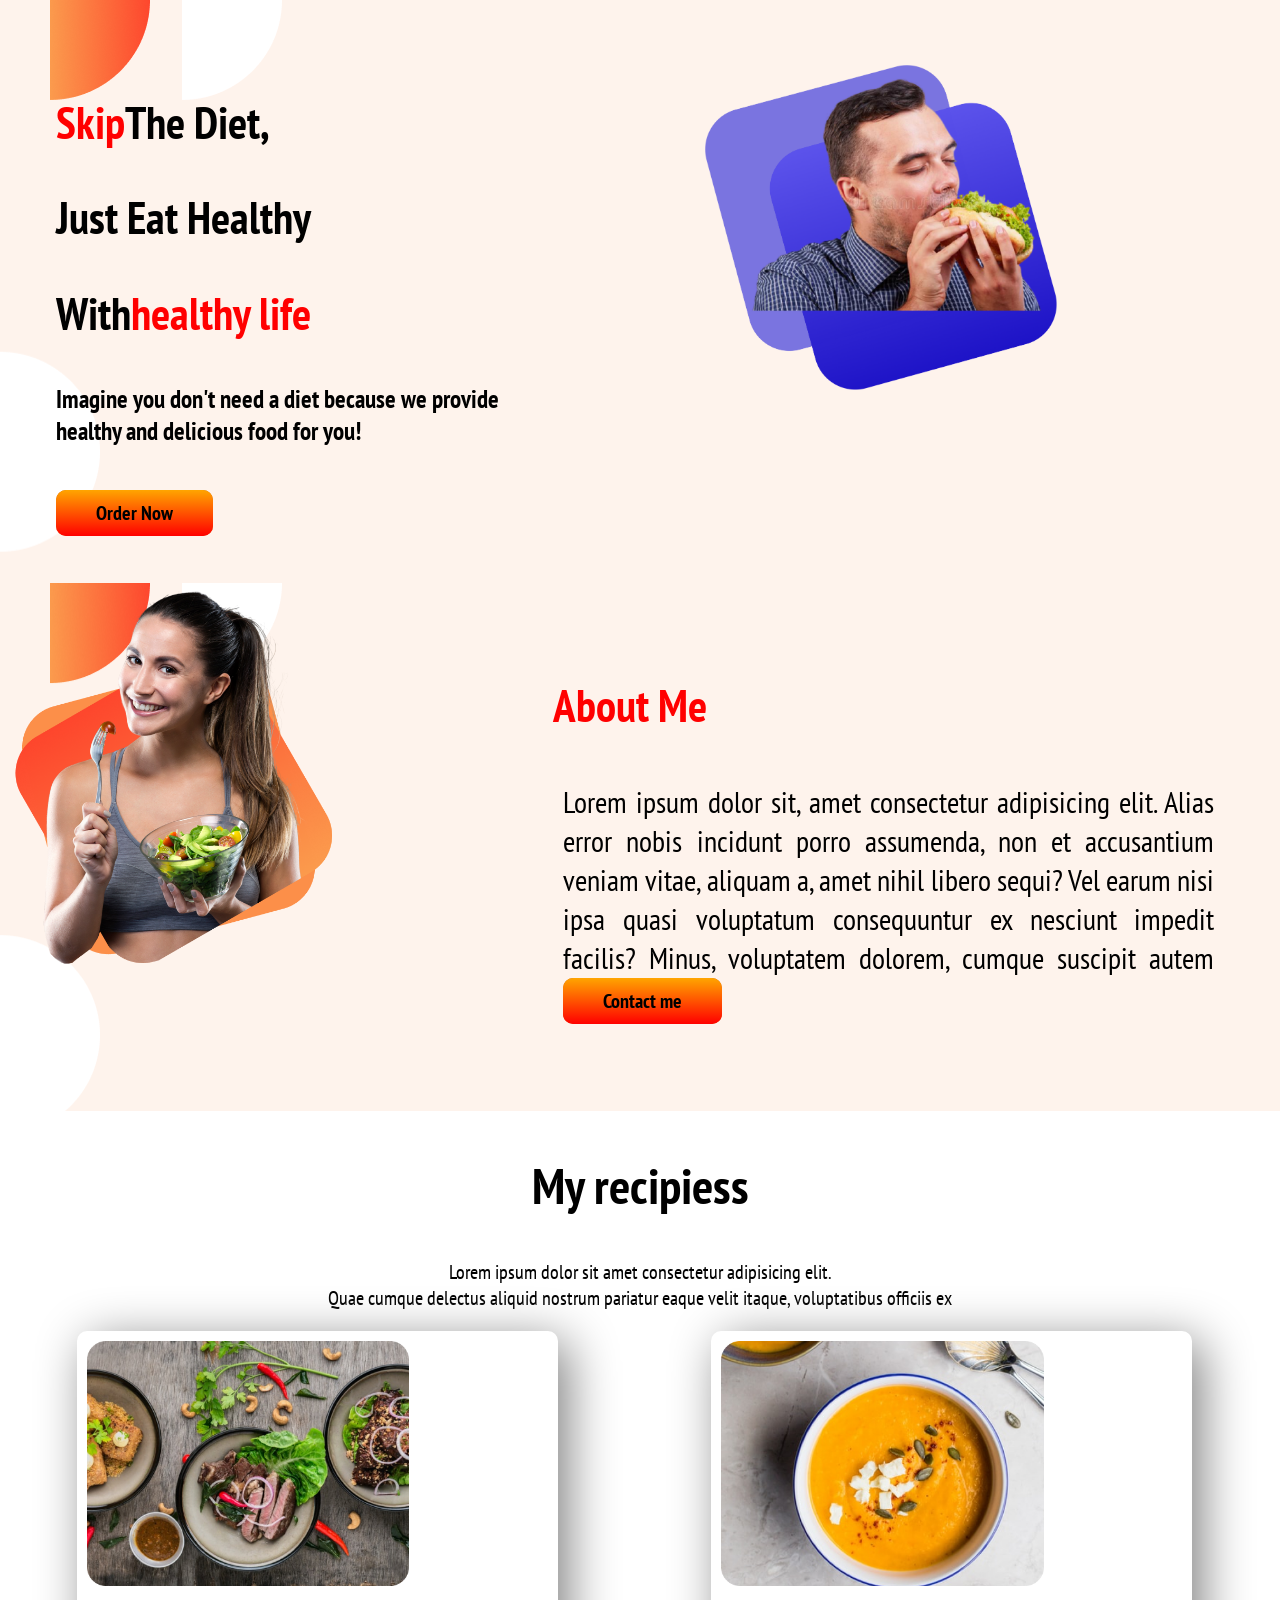
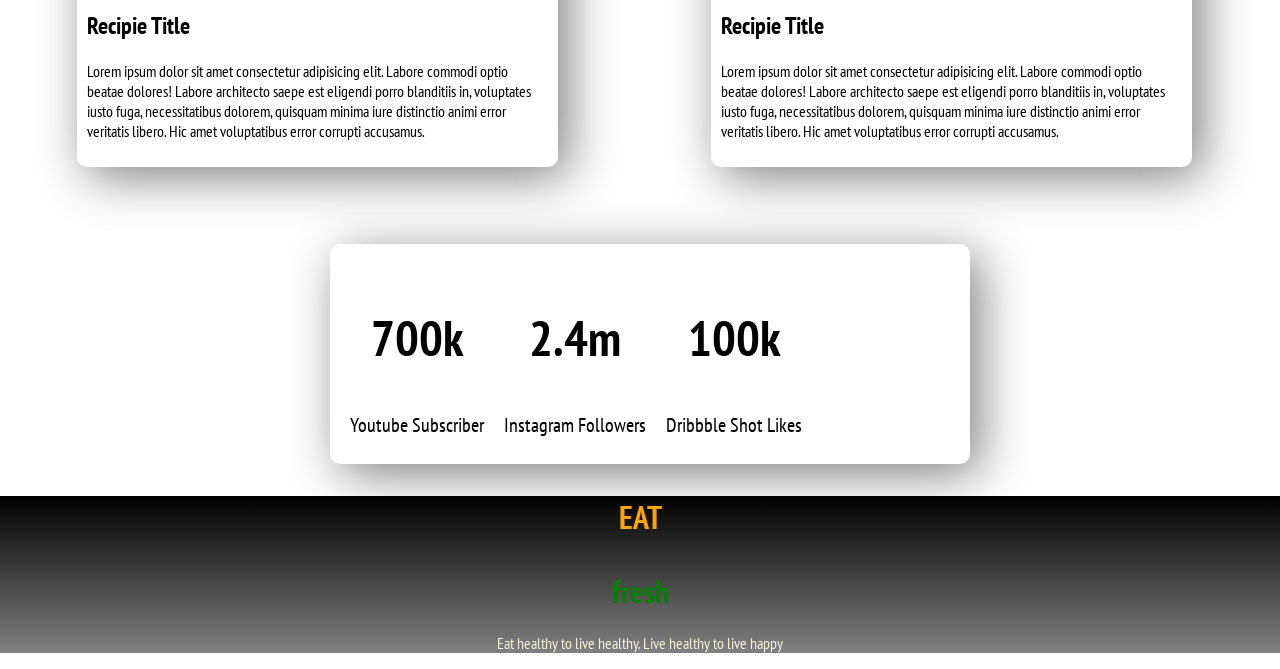
<file: index.html>
<!DOCTYPE html>
<html lang="en">

<head>
    <meta charset="UTF-8">
    <meta http-equiv="X-UA-Compatible" content="IE=edge">
    <meta name="viewport" content="width=device-width, initial-scale=1.0">
    <title>health life</title>
    <link rel="icon" type="img/x-icon"
        href="https://encrypted-tbn0.gstatic.com/images?q=tbn:ANd9GcTUacO_MgbD1KjBxBGx9_-jcEm_1OUp9X7xEw&usqp=CAU">
    <link rel="stylesheet" href="style.css">
    <link rel="preconnect" href="https://fonts.googleapis.com">
    <link rel="preconnect" href="https://fonts.gstatic.com" crossorigin>
    <link href="https://fonts.googleapis.com/css2?family=PT+Sans+Narrow:wght@400;700&display=swap" rel="stylesheet">




</head>

<body>
    <section class="a i">
        <div class="c">
            <p class=>
            <h1><span>Skip</span>The Diet,</h1>

            <h1> Just Eat Healthy</h1>

            <h1> With<span>healthy life</span></h1>


            <h5>Imagine you don't need a diet because we provide<br>

                healthy and delicious food for you!</h5>
            </p>


            <a class="b" target="_blank" href="https://www.foodpanda.com.bd/city/chittagong">Order Now</a>
        </div>
        <div class="c">
            <img class="d" src="images/Group 8446.png"></img>
        </div>
    </section>
    <section class="a h">
        <div>
            <img class="g" src="images/female/Group 8425.png"></img>
        </div>
        <div class="c">
            <h1><span>
                    About Me</span>
            </h1>
            <p class="e">
                Lorem ipsum dolor sit, amet consectetur adipisicing elit. Alias error nobis incidunt porro assumenda,
                non et accusantium veniam vitae, aliquam a, amet nihil libero sequi? Vel earum nisi ipsa quasi
                voluptatum consequuntur ex nesciunt impedit facilis? Minus, voluptatem dolorem, cumque suscipit
                autem

                <a class="j" target="_blank" href="https://www.foodpanda.com.bd/city/chittagong">
                    Contact me</a>
            </p>

        </div>
    </section>
    <section>
        <div>




            <h1 class="k">My recipiess

            </h1>
            <p class="s"> Lorem ipsum dolor sit amet consectetur adipisicing elit.<br> Quae cumque delectus aliquid
                nostrum
                pariatur
                eaque velit itaque, voluptatibus officiis ex
            </p>
            <div class="z">
                <div 1 class="l">




                    <div><img class="g" src="images/food/Project Cover1.jpg"></img>
                    </div>




                    <div>
                        <h1>Recipie Title</h1>
                        <p>
                            Lorem ipsum dolor sit amet consectetur adipisicing elit. Labore commodi optio beatae
                            dolores!
                            Labore
                            architecto saepe est eligendi porro blanditiis in, voluptates iusto fuga, necessitatibus
                            dolorem,
                            quisquam minima iure distinctio animi error veritatis libero. Hic amet voluptatibus error
                            corrupti
                            accusamus.
                        </p>
                    </div>
                </div 1>

                <div 2 class="l">
                    <div><img class="g" src="images/food/Project Cover.png"></img>

                    </div>
                    <div>
                        <h1>Recipie Title</h1>
                        <p>
                            Lorem ipsum dolor sit amet consectetur adipisicing elit. Labore commodi optio beatae
                            dolores!
                            Labore
                            architecto saepe est eligendi porro blanditiis in, voluptates iusto fuga, necessitatibus
                            dolorem,
                            quisquam minima iure distinctio animi error veritatis libero. Hic amet voluptatibus error
                            corrupti
                            accusamus.
                        </p>

                    </div>

                </div 2>
            </div>

        </div>
        <div class="z op">
            <div 1 class="x">
                <p>
                <h1 class="bt">
                    700k</h1>
                <p class="v">
                    Youtube Subscriber</small>
                </p>
            </div 1>
            <div 2 class="x">
                <p>
                <h1 class="bt">
                    2.4m
                </h1>
                <p class="v">
                    Instagram Followers

                </p>
                </p>
            </div 2>
            <div 3 class="x">
                <p>
                <h1 class="bt">
                    100k
                </h1>
                <p class="v">
                    Dribbble Shot Likes
                </p>
                </p>
            </div 3>

        </div>

    </section>

</body>
<footer class="u">
    <p>
    <h1>
        <p class="ot"> EAT</p>

    </h1>
    <h1 class="vc">fresh</h1>


    <p>
        Eat healthy to live healthy. Live healthy to live happy
    </p>

</footer>



</html>
</file>
<file: style.css>
body {
    font-family: 'PT Sans Narrow', sans-serif;
    margin: 0%;
}

span {
    color: red;
}

.a {
    display: flex;








}

.f {
    background-image: url(images/shapes/7.png);
    background-repeat: no-repeat;


}

.c {
    width: 80%;
    padding: 2%;
    margin: 30px;
    font-size: 30px;


}


.d {
    width: 70%;
    margin-right: 0px;
}


.b {
    text-decoration: none;
    color: black;
    background-color: chocolate;
    border-radius: 10px;
    padding: 10px 40px;
    font-size: 20px;
    font-weight: 700;
    background-image: linear-gradient(orange, red);



}

.e {
    text-align: justify;
    font-size: 30px;
    padding: 10px;

}

.g {
    width: 70%;
    margin-right: 100px;

}

.h {
    background-image: url(images/shapes/7.png);
    background-repeat: no-repeat;


}

.i {
    background-image: url(images/shapes/7.png);
    background-repeat: no-repeat;
}

.j {
    text-decoration: none;
    color: black;
    background-color: chocolate;
    border-radius: 10px;
    padding: 10px 40px;
    font-size: 20px;
    font-weight: 700;
    background-image: linear-gradient(orange, red);


}

.k {
    text-align: center;
    font-size: 50px;

}

.l {
    width: 30%;
    height: 70%;
    margin-right: 5%;
    margin-left: 5%;
    box-shadow: 10px 10px 50px gray;
    padding: 10px;
    border-radius: 10px;
    margin-bottom: 5%;

}

.s {
    text-align: center;
    font-size: 20px;

}

.z {
    display: flex;
    width: 120%;

}

.x {
    margin: 10px;
    text-align: center;

}

.v {
    font-size: 20px;

}

.op {
    width: 620px;
    height: 200px;
    box-shadow: 10px 10px 50px gray;
    padding: 10px;
    border-radius: 10px;
    margin-bottom: 0%;
    text-align: center;
    margin-left: 330px;
    margin-right: 0px;

}

.bt {
    font-size: 50px;
}

.u {
    background-color: black;
    background-image: linear-gradient(black, gray);
    text-align: center;
    color: beige;

}

.ot {
    color: orange;
}

.vc {
    color: green;
}
</file>
